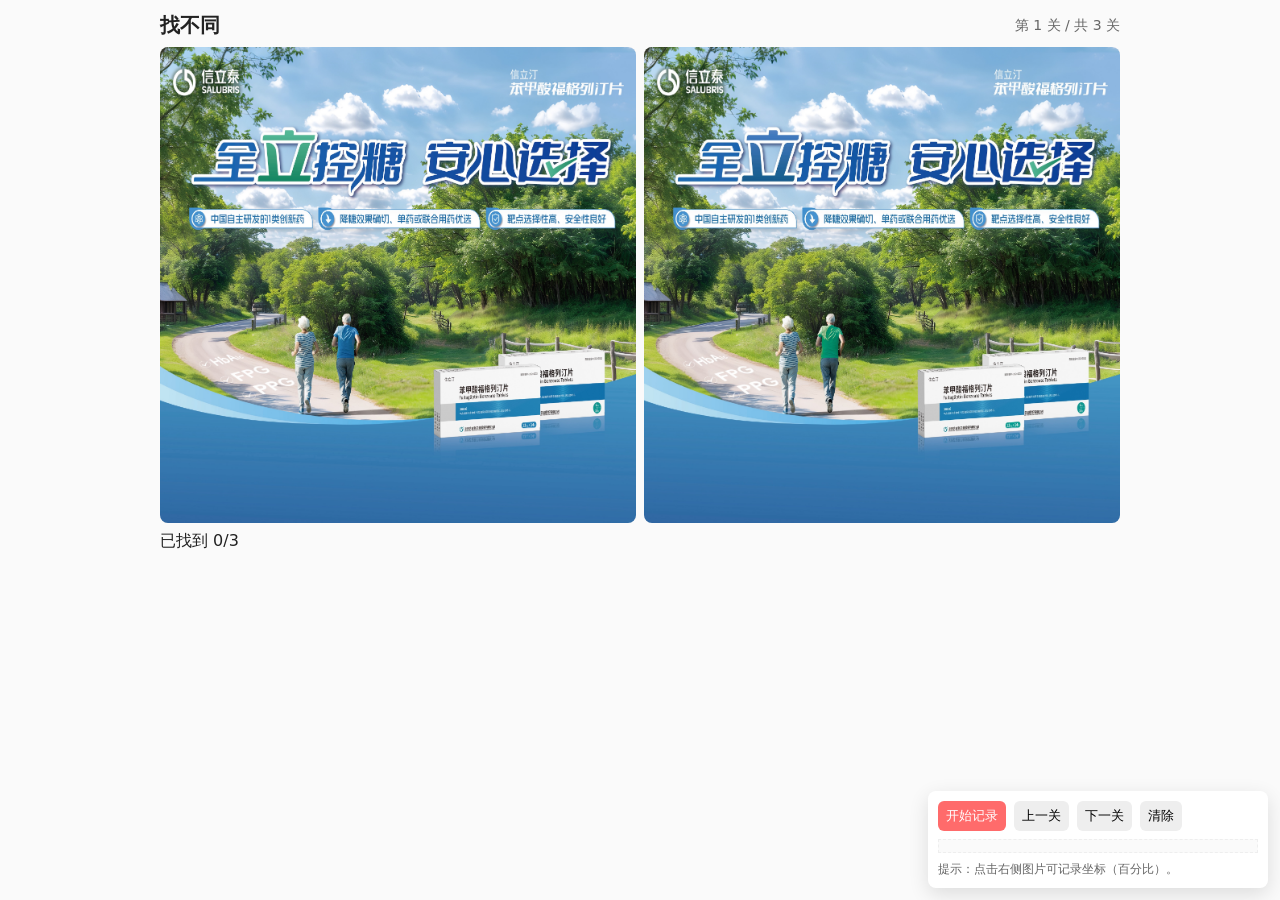
<file: index.html>
<!doctype html>
<html lang="zh-CN">
<head>
  <meta charset="utf-8" />
  <meta name="viewport" content="width=device-width,initial-scale=1" />
  <title>找不同小游戏</title>
  <link rel="stylesheet" href="styles.css" />
  <link rel="manifest" href="manifest.json">
  <meta name="theme-color" content="#ff6b6b">
</head>
<body>
  <div class="app">
    <header>
      <h1>找不同</h1>
      <div id="levelLabel">第 1 关 / 共 3 关</div>
    </header>

    <main>
      <div class="images-row">
        <div class="image-box">
          <img id="imgLeft" src="" alt="Left" />
        </div>
        <div class="image-box relative">
          <img id="imgRight" src="" alt="Right" />
          <!-- 透明覆盖层用于接收点击（适配触摸) -->
          <div id="overlay" class="overlay"></div>
        </div>
      </div>

      <div class="info">
        已找到 <span id="foundCount">0</span>/<span id="totalCount">3</span>
      </div>
    </main>

    <div id="modal" class="modal hidden">
      <div class="modal-content" id="modalContent">
        <p id="modalText">恭喜过关！</p>
        <button id="nextBtn">下一关</button>
      </div>
    </div>

    <div id="coordinateTool" style="position:fixed;right:12px;bottom:12px;z-index:99999;background:#fff;padding:10px;border-radius:8px;box-shadow:0 6px 20px rgba(0,0,0,.12);font-size:13px">
      <div style="display:flex;gap:8px;align-items:center;margin-bottom:8px">
        <button id="toggleRecordBtn" style="padding:6px 8px;border-radius:6px;background:#ff6b6b;color:#fff;border:none">开始记录</button>
        <button id="prevLevelBtn" style="padding:6px 8px;border-radius:6px;background:#eee;border:none">上一关</button>
        <button id="nextLevelBtn" style="padding:6px 8px;border-radius:6px;background:#eee;border:none">下一关</button>
        <button id="clearRecordBtn" style="padding:6px 8px;border-radius:6px;background:#eee;border:none">清除</button>
      </div>
      <div id="recordList" style="max-height:160px;overflow:auto;width:320px;padding:6px;border:1px dashed #eee;background:#fafafa"></div>
      <div style="margin-top:8px;font-size:12px;color:#666">提示：点击右侧图片可记录坐标（百分比）。</div>
    </div>

  </div>

  <script src="script.js"></script>
  <script>
    // 记录工具：右侧图片点击时追加坐标到记录框
    (function(){
      const overlay = document.getElementById('overlay');
      const toggleBtn = document.getElementById('toggleRecordBtn');
      const clearBtn = document.getElementById('clearRecordBtn');
      const prevBtn = document.getElementById('prevLevelBtn');
      const nextBtn = document.getElementById('nextLevelBtn');
      const list = document.getElementById('recordList');
      let recording = false;
      toggleBtn.addEventListener('click', ()=>{
        recording = !recording;
        toggleBtn.textContent = recording ? '停止记录' : '开始记录';
        toggleBtn.style.background = recording ? '#bbb' : '#ff6b6b';
      });
      clearBtn.addEventListener('click', ()=>{ list.innerHTML=''; });

      prevBtn.addEventListener('click', ()=>{
        window.current = Math.max(0, window.current - 1);
        if(typeof window.loadLevel === 'function') window.loadLevel(window.current);
      });
      nextBtn.addEventListener('click', ()=>{
        window.current = Math.min(window.levels.length-1, window.current + 1);
        if(typeof window.loadLevel === 'function') window.loadLevel(window.current);
      });

      overlay.addEventListener('click', function(e){
        if(!recording) return;
        const rect = overlay.getBoundingClientRect();
        const clientX = (e.touches && e.touches[0]) ? e.touches[0].clientX : e.clientX;
        const clientY = (e.touches && e.touches[0]) ? e.touches[0].clientY : e.clientY;
        const px = Math.round(((clientX - rect.left) / rect.width) * 100);
        const py = Math.round(((clientY - rect.top) / rect.height) * 100);
        const div = document.createElement('div');
        div.textContent = `click at ${px} ${py}`;
        div.style.padding='4px 6px';
        list.appendChild(div);
        list.scrollTop = list.scrollHeight;
      }, {passive:true});
    })();

    if ('serviceWorker' in navigator) {
      navigator.serviceWorker.register('sw.js').catch(()=>{});
    }
  </script>
</body>
</html>
</file>
<file: styles.css>
/* existing styles with pointer-events fix and overlay z-index and debug dot */
:root{--accent:#ff6b6b;--bg:#fff;--muted:#666}
*{box-sizing:border-box;margin:0;padding:0}
html,body,#root{height:100%}
body{font-family:system-ui,-apple-system,Segoe UI,Roboto,"Noto Sans","Hiragino Sans",Arial;padding:12px;background:#fafafa;color:#222}
.app{max-width:960px;margin:0 auto}
header{display:flex;justify-content:space-between;align-items:center;margin-bottom:8px}
h1{font-size:20px}
#levelLabel{font-size:14px;color:var(--muted)}
.images-row{display:flex;gap:8px;align-items:stretch}
.image-box{flex:1;background:#eee;border-radius:8px;overflow:hidden;position:relative;min-height:220px}
.image-box img{width:100%;height:100%;object-fit:cover;display:block;touch-action:none;-webkit-user-drag:none;pointer-events:none}
.relative{position:relative}
.overlay{position:absolute;left:0;top:0;right:0;bottom:0;z-index:9999}
.marker{position:absolute;border:3px solid var(--accent);border-radius:50%;box-shadow:0 0 8px rgba(0,0,0,.25);transform:translate(-50%,-50%);pointer-events:none;animation:pop .25s ease}
.debug-dot{position:absolute;width:14px;height:14px;background:rgba(255,0,0,0.9);border-radius:50%;transform:translate(-50%,-50%);pointer-events:none;box-shadow:0 0 6px rgba(0,0,0,.25);opacity:1;animation:fadeOut 0.9s ease forwards}
@keyframes pop{from{transform:translate(-50%,-50%) scale(.3)}to{transform:translate(-50%,-50%) scale(1)}}
@keyframes fadeOut{0%{opacity:1;transform:translate(-50%,-50%) scale(1)}70%{opacity:0.7}100%{opacity:0;transform:translate(-50%,-50%) scale(1.8)}}
.info{margin-top:8px;font-size:16px}
.modal{position:fixed;inset:0;display:flex;align-items:center;justify-content:center;background:rgba(0,0,0,.4);backdrop-filter:blur(2px)}
.modal.hidden{display:none}
.modal-content{background:#fff;padding:18px;border-radius:10px;min-width:260px;text-align:center}
#nextBtn{background:var(--accent);color:#fff;border:none;padding:10px 14px;border-radius:8px;font-weight:600;margin-top:8px;cursor:pointer}
footer{margin-top:12px;color:var(--muted);font-size:13px;text-align:center}

/* 小屏优化 */
@media (max-width:600px){
  .images-row{flex-direction:column}
  .image-box{min-height:180px}
}
</file>
